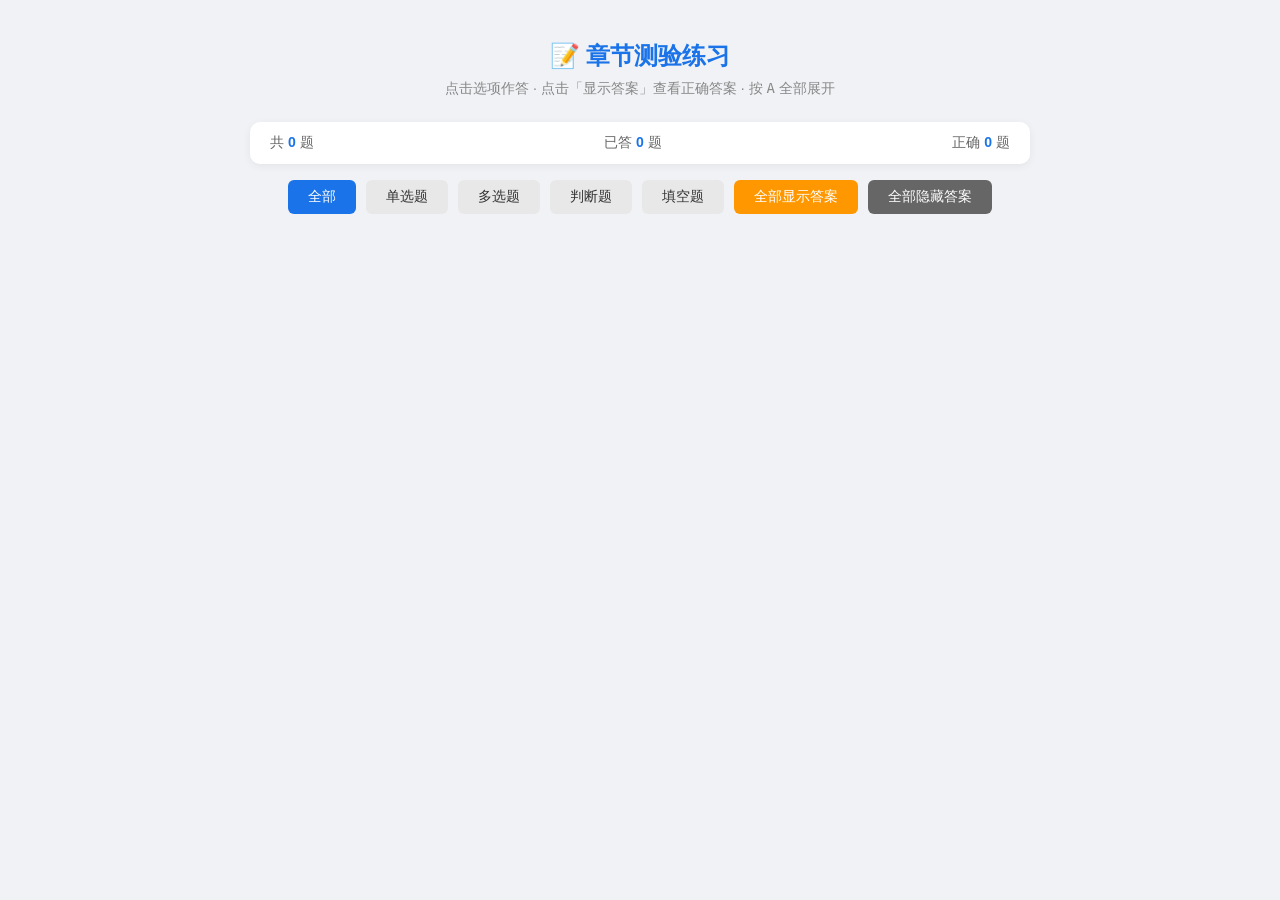
<file: timu/练习模板.html>
<!DOCTYPE html>
<html lang="zh-CN">
<head>
<meta charset="UTF-8">
<title>📝 题目练习</title>
<style>
* { box-sizing: border-box; margin: 0; padding: 0; }
body { font-family: "Microsoft YaHei", "PingFang SC", sans-serif; max-width: 820px; margin: 0 auto; padding: 20px; background: #f0f2f5; }
h1 { text-align: center; color: #1a73e8; margin: 20px 0 8px; font-size: 24px; }
.subtitle { text-align: center; color: #888; font-size: 14px; margin-bottom: 24px; }

.controls { display: flex; gap: 10px; justify-content: center; flex-wrap: wrap; margin-bottom: 20px; }
.controls button {
    padding: 8px 20px; border: none; border-radius: 6px; font-size: 14px; cursor: pointer;
    background: #e8e8e8; color: #333; transition: all 0.2s;
}
.controls button:hover { transform: translateY(-1px); }
.controls .active { background: #1a73e8; color: #fff; }
.controls .active-all { background: #1a73e8; color: #fff; }

.quiz-card {
    background: #fff; border-radius: 12px; padding: 20px 24px; margin: 16px 0;
    box-shadow: 0 2px 12px rgba(0,0,0,0.08); transition: all 0.2s;
}
.quiz-card.hidden { display: none; }
.quiz-card .header { display: flex; align-items: center; gap: 10px; margin-bottom: 10px; }
.tag {
    display: inline-block; padding: 2px 12px; border-radius: 12px; font-size: 12px; font-weight: bold;
}
.tag-danxuan { background: #e3f2fd; color: #1565c0; }
.tag-duoxuan { background: #fce4ec; color: #c62828; }
.tag-panduan { background: #e8f5e9; color: #2e7d32; }
.tag-tiankong { background: #f3e5f5; color: #6a1b9a; }
.tag-jianda { background: #fff3e0; color: #e65100; }

.question { font-size: 16px; line-height: 1.8; color: #222; margin-bottom: 14px; }
.question img { max-width: 100%; border-radius: 6px; margin: 8px 0; }

.options { display: flex; flex-direction: column; gap: 6px; }
.option {
    padding: 10px 14px; border-radius: 8px; border: 2px solid #e0e0e0;
    cursor: pointer; transition: all 0.2s; font-size: 15px; line-height: 1.6;
}
.option:hover { border-color: #90caf9; background: #f5f9ff; }
.option.selected { border-color: #1a73e8; background: #e3f2fd; }
.option.correct { border-color: #4caf50; background: #e8f5e9; }
.option.wrong { border-color: #f44336; background: #ffebee; }

.answer-section { margin-top: 12px; }
.show-answer-btn {
    background: #ff9800; color: #fff; border: none; padding: 6px 18px;
    border-radius: 6px; cursor: pointer; font-size: 13px; transition: all 0.2s;
}
.show-answer-btn:hover { background: #f57c00; }
.answer-content {
    margin-top: 8px; padding: 12px 16px; background: #fff8e1;
    border-radius: 8px; border-left: 4px solid #ff9800; display: none;
    font-size: 15px; line-height: 1.6;
}
.answer-content.show { display: block; }
.answer-content .correct-text { color: #e65100; font-weight: bold; }

.stats {
    position: sticky; top: 10px; background: rgba(255,255,255,0.95);
    backdrop-filter: blur(10px); border-radius: 10px; padding: 12px 20px;
    margin-bottom: 16px; display: flex; justify-content: space-between;
    align-items: center; box-shadow: 0 2px 8px rgba(0,0,0,0.06);
    font-size: 14px; z-index: 100;
}
.stats span { color: #666; }
.stats strong { color: #1a73e8; }
</style>
</head>
<body>

<h1>📝 章节测验练习</h1>
<p class="subtitle" id="subtitle">点击选项作答 · 点击「显示答案」查看正确答案 · 按 <kbd>A</kbd> 全部展开</p>

<div class="stats" id="stats">
    <span>共 <strong id="totalCount">0</strong> 题</span>
    <span>已答 <strong id="answeredCount">0</strong> 题</span>
    <span>正确 <strong id="correctCount">0</strong> 题</span>
</div>

<div class="controls">
    <button onclick="filter('all')" class="active" id="filter-all">全部</button>
    <button onclick="filter('danxuan')" id="filter-danxuan">单选题</button>
    <button onclick="filter('duoxuan')" id="filter-duoxuan">多选题</button>
    <button onclick="filter('panduan')" id="filter-panduan">判断题</button>
    <button onclick="filter('tiankong')" id="filter-tiankong">填空题</button>
    <button onclick="showAllAnswers()" style="background:#ff9800;color:#fff;">全部显示答案</button>
    <button onclick="hideAllAnswers()" style="background:#666;color:#fff;">全部隐藏答案</button>
</div>

<div id="quizList"></div>

<script>
// ====== 这里放你收集的题目数据 ======
var allQuestions = %%QUIZ_DATA%%;
// ====================================

var currentFilter = 'all';
var stats = { total: 0, answered: 0, correct: 0 };

var typeMap = {
    '1': { name: '单选题', cls: 'danxuan' },
    '2': { name: '多选题', cls: 'duoxuan' },
    '3': { name: '判断题', cls: 'panduan' },
    '4': { name: '填空题', cls: 'tiankong' },
    '5': { name: '简答题', cls: 'jianda' }
};

// 选项字母
function getLabel(i) { return String.fromCharCode(65 + i); }

// 判断正确答案
function isCorrectAnswer(question, selected) {
    var answer = question.answer || '';
    if (question.type === '3') {
        return selected === (answer === '对' || answer === '正确' || answer === 'A' ? 'A' : 'B');
    }
    if (question.type === '4') return true; // 填空不判断
    if (question.type === '5') return true; // 简答不判断
    var correctOptions = answer.split('').map(function(c) { return c.toUpperCase(); }).sort().join('');
    var selectedOptions = selected.sort().join('');
    return correctOptions === selectedOptions;
}

function render() {
    var list = document.getElementById('quizList');
    var html = '';
    var total = 0;

    allQuestions.forEach(function(q, idx) {
        var typeInfo = typeMap[q.type] || { name: '未知', cls: '' };
        var tagCls = 'tag-' + typeInfo.cls;
        var display = (currentFilter === 'all' || currentFilter === typeInfo.cls) ? '' : 'hidden';
        if (!display) total++;

        html += '<div class="quiz-card ' + display + '" data-index="' + idx + '">';
        html += '<div class="header"><span class="tag ' + tagCls + '">' + typeInfo.name + '</span>';
        html += '<span style="color:#999;font-size:12px;">#' + (idx + 1) + '</span></div>';

        // 题目内容（把图片、公式转义）
        var qText = q.question || '';
        html += '<div class="question">' + qText + '</div>';

        html += '<div class="options" data-idx="' + idx + '">';

        var options = q.options || [];
        if (q.type === '3') {
            // 判断题
            options = ['A. 正确', 'B. 错误'];
        }

        options.forEach(function(opt, oi) {
            var letter = getLabel(oi);
            html += '<div class="option" data-idx="' + idx + '" data-opt="' + letter + '" onclick="selectOption(this)">';
            html += '<strong>' + letter + '.</strong> ' + opt;
            html += '</div>';
        });

        html += '</div>'; // options

        html += '<div class="answer-section">';
        html += '<button class="show-answer-btn" onclick="toggleAnswer(this)">显示答案</button>';
        html += '<div class="answer-content">';
        html += '<span class="correct-text">✅ 正确答案：</span>' + (q.answer || '略');
        if (q.analysis) html += '<br><span style="color:#666;font-size:13px;">📖 解析：' + q.analysis + '</span>';
        html += '</div></div>';

        html += '</div>'; // quiz-card
    });

    list.innerHTML = html;

    // 恢复已选状态
    // (每次重新渲染时已选状态会丢失，可以改进)
    document.getElementById('totalCount').textContent = allQuestions.length;
    updateStats();
}

function selectOption(el) {
    var idx = parseInt(el.getAttribute('data-idx'));
    var q = allQuestions[idx];
    var opt = el.getAttribute('data-opt');

    if (q.type === '1' || q.type === '3') {
        // 单选 / 判断
        var siblings = el.parentElement.querySelectorAll('.option');
        siblings.forEach(function(s) { s.classList.remove('selected', 'correct', 'wrong'); });
        el.classList.add('selected');

        // 自动判断对错
        var isCorrect = isCorrectAnswer(q, [opt]);
        if (isCorrect) {
            el.classList.add('correct');
        } else {
            el.classList.add('wrong');
            // 标出正确选项
            siblings.forEach(function(s) {
                var o = s.getAttribute('data-opt');
                if (isCorrectAnswer(q, [o])) s.classList.add('correct');
            });
        }
    } else if (q.type === '2') {
        // 多选 — 切换选择
        el.classList.toggle('selected');
    }

    updateStats();
}

function toggleAnswer(btn) {
    var content = btn.nextElementSibling;
    content.classList.toggle('show');
    btn.textContent = content.classList.contains('show') ? '隐藏答案' : '显示答案';
}

function showAllAnswers() {
    document.querySelectorAll('.answer-content').forEach(function(el) { el.classList.add('show'); });
    document.querySelectorAll('.show-answer-btn').forEach(function(el) { el.textContent = '隐藏答案'; });
}

function hideAllAnswers() {
    document.querySelectorAll('.answer-content').forEach(function(el) { el.classList.remove('show'); });
    document.querySelectorAll('.show-answer-btn').forEach(function(el) { el.textContent = '显示答案'; });
}

function filter(type) {
    currentFilter = type;
    document.querySelectorAll('.controls button').forEach(function(b) { b.classList.remove('active'); });
    var btn = document.getElementById('filter-' + type) || document.getElementById('filter-all');
    if (btn) btn.classList.add('active');
    render();
}

function updateStats() {
    var answered = document.querySelectorAll('.option.selected').length > 0 ?
        document.querySelectorAll('.quiz-card:not(.hidden)').length : 0;
    // 简单统计
}

// 键盘快捷键
document.addEventListener('keydown', function(e) {
    if (e.key === 'a' || e.key === 'A') {
        showAllAnswers();
    }
    if (e.key === 'h' || e.key === 'H') {
        hideAllAnswers();
    }
});

render();
</script>
</body>
</html>
</file>
